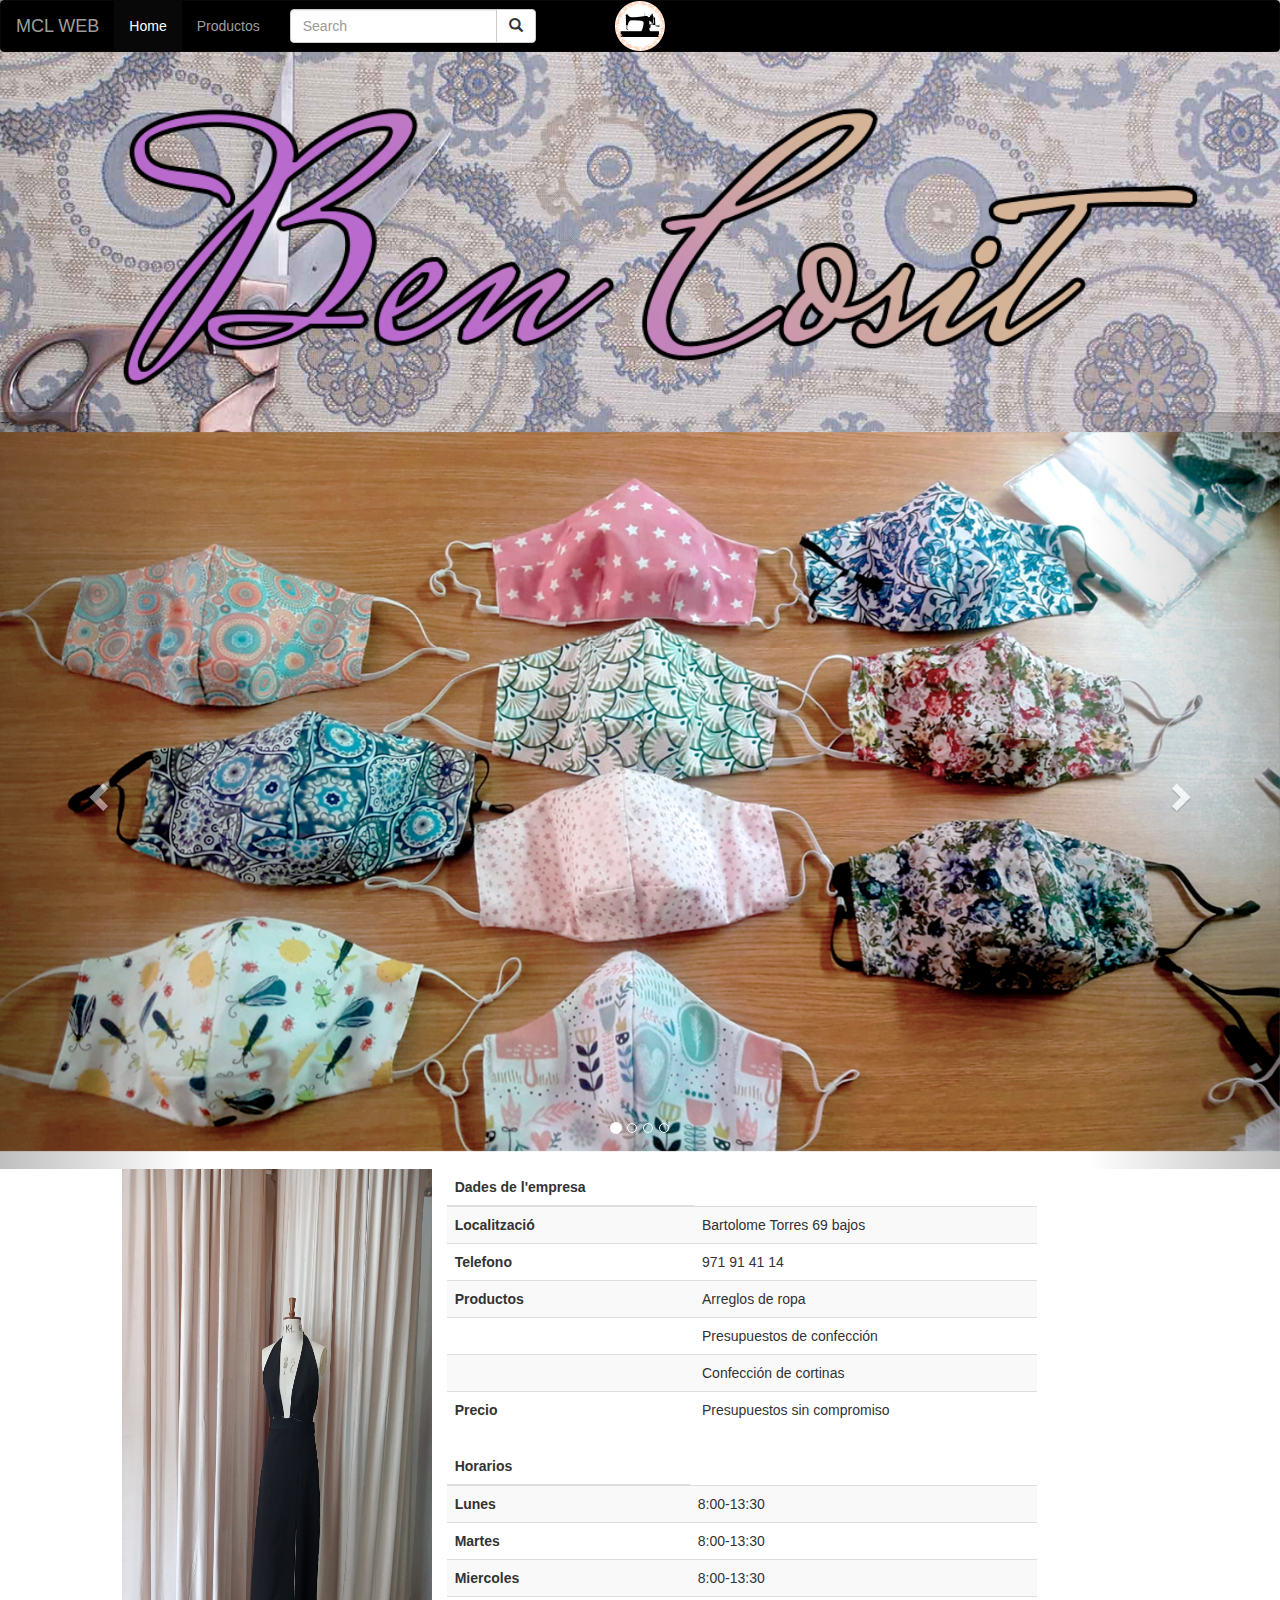
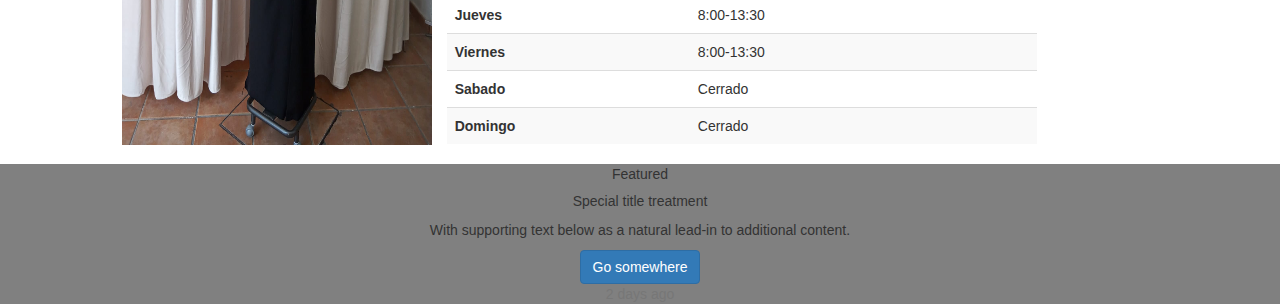
<file: Actividad 6.1/index.html>
<!DOCTYPE html>
<html lang="es">
  <head>
    <meta charset="UTF-8">
    <meta name="viewport" content="width=device-width, initial-scale=1.0">
    <link rel="stylesheet" href="https://maxcdn.bootstrapcdn.com/bootstrap/3.4.1/css/bootstrap.min.css">
    <link rel="stylesheet" href="css.css">
    <script src="https://ajax.googleapis.com/ajax/libs/jquery/3.5.1/jquery.min.js"></script>
    <script src="https://maxcdn.bootstrapcdn.com/bootstrap/3.4.1/js/bootstrap.min.js"></script>
    <title>MCL</title>
</head>

    
    <body>
      <header>
        <nav class="navbar navbar-inverse">
          <div class="container-fluid">
            <div class="navbar-header">
              <button type="button" class="navbar-toggle" data-toggle="collapse" data-target="#myNavbar">
                <span class="icon-bar"></span>
                <span class="icon-bar"></span>
                <span class="icon-bar"></span>
              </button>
              <a class="navbar-brand" href="#">MCL WEB</a>
            </div>
            <div class="collapse navbar-collapse" id="myNavbar">
              <ul class="nav navbar-nav">
                <li class="active"><a href="index.html">Home</a></li>
                <li><a href="galeria.html">Productos</a></li>
              </ul>
              <form class="navbar-form navbar-left" action="/action_page.php">
                  <div class="input-group">
                    <input type="text" class="form-control" placeholder="Search">
                    <div class="input-group-btn">
                      <button class="btn btn-default" type="submit">
                        <i class="glyphicon glyphicon-search"></i>
                      </button>
                    </div>
                  </div>
              </form>
              <ul class="nav navbar-nav navbar-right">
              </ul>
            </div>
          </div>
        </nav>
      </header>
      <div class="container" id="nombre">
        <img src="img/Nombre-5.png" alt="#">
      </div>

      <div id="myCarousel" class="carousel slide" data-ride="carousel">
         <!-- Indicators  -->
        <ol class="carousel-indicators">
          <li data-target="#myCarousel" data-slide-to="0" class="active"></li>
          <li data-target="#myCarousel" data-slide-to="1"></li>
          <li data-target="#myCarousel" data-slide-to="2"></li>
          <li data-target="#myCarousel" data-slide-to="3"></li>
        </ol> -->
      
         <!-- Wrapper for slides -->
         <div class="carousel-inner">
          <div class="item active">
            <a href="#">
              <img src="img/Car-1.jpg" alt="#">
              
          </a>
          </div>
      
          <div class="item">
            <a href="#">
            <img src="img/Car-2.jpg" alt="#">
            
          </a>
          </div>
      
          <div class="item">
            <img src="img/Car-3.jpg" alt="#">
            
          </div>

          <div class="item">
            <img src="img/Car-4.jpg" alt="#">
            
          </div>
          
        </div>
      
         <!-- Left and right controls  -->
      <a class="left carousel-control" href="#myCarousel" data-slide="prev">
          <span class="glyphicon glyphicon-chevron-left"></span>
          <span class="sr-only">Previous</span>
        </a>
        <a class="right carousel-control" href="#myCarousel" data-slide="next">
          <span class="glyphicon glyphicon-chevron-right"></span>
          <span class="sr-only">Next</span>
        </a>
      </div>

      <div class="col-lg-1"></div>
      <div class="col-lg-9">
        <div class="Container" id="inftext">
          <div class="col-lg-4" id="imginfo">
           
          </div>
        <div class="col-lg-8" id="info">
          <table class="table table-striped">
            <thead>
              <tr>
                <th scope="col">Dades de l'empresa</th>
              </tr>
            </thead>
            <tbody>
              <tr>
                <th scope="row">Localització</th>
                <td>Bartolome Torres 69 bajos</td>      
          
              </tr>
              <tr>
                <th scope="row">Telefono</th>
                <td>971 91 41 14</td>
          
              </tr>
              <tr>
                <th scope="row">Productos</th>
                <td>Arreglos de ropa</td>
           
              </tr>
              <tr>
                <th scope="row"></th>
                <td>Presupuestos de confección</td>
             
              </tr>
              <tr>
                <th scope="row"></th>
                <td>Confección de cortinas</td>
             
              </tr>
              <tr>
                <th scope="row">Precio</th>
                <td>Presupuestos sin compromiso</td>
              
              </tr>
            </tbody>
          </table>

          <table class="table table-striped">
            <thead>
              <tr>
                <th scope="col">Horarios</th>
              </tr>
            </thead>
            <tbody>
              <tr>
                <th scope="row">Lunes</th>
                <td>8:00-13:30</td>
                <td></td>
                <td></td>
              </tr>
              <tr>
                <th scope="row">Martes</th>
                <td>8:00-13:30</td>
                <td></td>
                <td></td>
              </tr>
              <tr>
                <th scope="row">Miercoles</th>
                <td>8:00-13:30</td>
                <td></td>
                <td></td>
              </tr>
              <tr>
                <th scope="row">Jueves</th>
                <td>8:00-13:30</td>
                <td></td>
                <td></td>
              </tr>
              <tr>
                <th scope="row">Viernes</th>
                <td>8:00-13:30</td>
                <td></td>
                <td></td>
              </tr>
              <tr>
                <th scope="row">Sabado</th>
                <td>Cerrado</td>
                <td></td>
                <td></td>
              </tr>
              <tr>
                <th scope="row">Domingo</th>
                <td>Cerrado</td>
                <td></td>
                <td></td>
              </tr>
            </tbody>
          </table>
        </div>
      </div>
      </div>
      <footer class="col-lg-12">
        
        <div class="card text-center">
          <div class="card-header">
            Featured
          </div>
          <div class="card-body">
            <h5 class="card-title">Special title treatment</h5>
            <p class="card-text">With supporting text below as a natural lead-in to additional content.</p>
            <a href="#" class="btn btn-primary">Go somewhere</a>
          </div>
          <div class="card-footer text-muted">
            2 days ago
          </div>
        </div>
      </footer>
    </body>
</html>
</file>
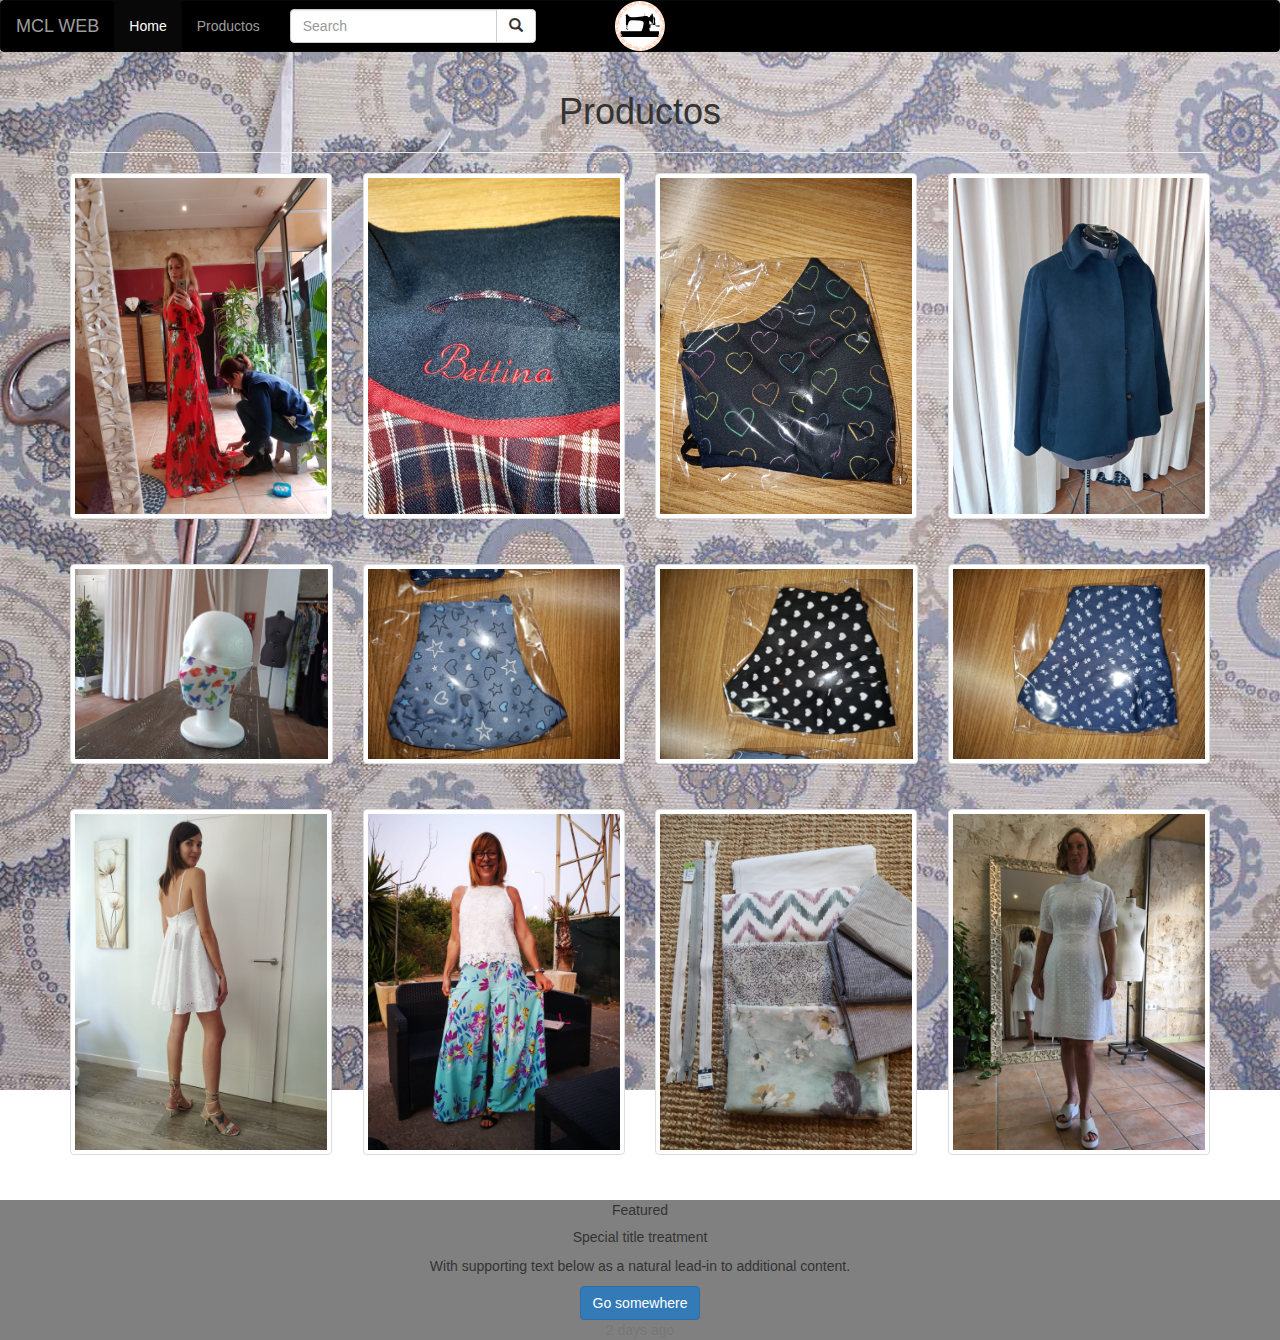
<file: Actividad 6.1/galeria.html>
<!DOCTYPE html>
    <html lang="es">
    <head>
        <meta charset="UTF-8">
        <meta name="viewport" content="width=device-width, initial-scale=1.0">
        <link rel="stylesheet" href="https://maxcdn.bootstrapcdn.com/bootstrap/3.4.1/css/bootstrap.min.css">
        <link rel="stylesheet" href="css.css">
        <script src="https://ajax.googleapis.com/ajax/libs/jquery/3.5.1/jquery.min.js"></script>
        <script src="https://maxcdn.bootstrapcdn.com/bootstrap/3.4.1/js/bootstrap.min.js"></script>
        <title>MCL</title>
    </head>
    <body>
        <header>
        <nav class="navbar navbar-inverse">
            <div class="container-fluid">
                <div class="navbar-header">
                    <button type="button" class="navbar-toggle" data-toggle="collapse" data-target="#myNavbar">
                    <span class="icon-bar"></span>
                    <span class="icon-bar"></span>
                    <span class="icon-bar"></span>
                    </button>
                    <a class="navbar-brand" href="#">MCL WEB</a>
                </div>
            <div class="collapse navbar-collapse" id="myNavbar">
                <ul class="nav navbar-nav">
                <li class="active"><a href="index.html">Home</a></li>
                <li><a href="galeria.html">Productos</a></li>
                </ul>
                <form class="navbar-form navbar-left" action="/action_page.php">
                    <div class="input-group">
                    <input type="text" class="form-control" placeholder="Search">
                    <div class="input-group-btn">
                        <button class="btn btn-default" type="submit">
                        <i class="glyphicon glyphicon-search"></i>
                        </button>
                    </div>
                    </div>
                </form>
                <ul class="nav navbar-nav navbar-right">
                </ul>
            </div>
            </div>
        </nav>
        </header>

        <div class="container" id="imgs">

            <h1 class="font-weight-light text-center text-lg-left mt-4 mb-0">Productos</h1>
          
            <hr class="mt-2 mb-5">
          
            <div class="row text-center text-lg-left">
          
              <div class="col-lg-3 col-md-4 col-6">
                <a href="#" class="d-block mb-4 h-100">
                      <img class="img-fluid img-thumbnail" src="img/Prod-3.jpg" alt="">
                    </a>
              </div>
              <div class="col-lg-3 col-md-4 col-6">
                <a href="#" class="d-block mb-4 h-100">
                      <img class="img-fluid img-thumbnail" src="img/Prod-1.jpg" alt="">
                    </a>
              </div>
              <div class="col-lg-3 col-md-4 col-6">
                <a href="#" class="d-block mb-4 h-100">
                      <img class="img-fluid img-thumbnail" src="img/Mas-1.jpg" alt="">
                    </a>
              </div>
              <div class="col-lg-3 col-md-4 col-6">
                <a href="#" class="d-block mb-4 h-100">
                      <img class="img-fluid img-thumbnail" src="img/Prod-2.jpg" alt="">
                    </a>
              </div>
              <div class="col-lg-3 col-md-4 col-6">
                <a href="#" class="d-block mb-4 h-100">
                      <img class="img-fluid img-thumbnail" src="img/Mas-5.jpeg" alt="">
                    </a>
              </div>
              <div class="col-lg-3 col-md-4 col-6">
                <a href="#" class="d-block mb-4 h-100">
                      <img class="img-fluid img-thumbnail" src="img/Mas-3.jpg" alt="">
                    </a>
              </div>
              <div class="col-lg-3 col-md-4 col-6">
                <a href="#" class="d-block mb-4 h-100">
                      <img class="img-fluid img-thumbnail" src="img/Mas-2.jpg" alt="">
                    </a>
              </div>
              <div class="col-lg-3 col-md-4 col-6">
                <a href="#" class="d-block mb-4 h-100">
                      <img class="img-fluid img-thumbnail" src="img/Mas-4.jpg" alt="">
                    </a>
              </div>
              <div class="col-lg-3 col-md-4 col-6">
                <a href="#" class="d-block mb-4 h-100">
                      <img class="img-fluid img-thumbnail" src="img/Prod-4.jpg" alt="">
                    </a>
              </div>
              <div class="col-lg-3 col-md-4 col-6">
                <a href="#" class="d-block mb-4 h-100">
                      <img class="img-fluid img-thumbnail" src="img/Prod-5.jpg" alt="">
                    </a>
              </div>
              <div class="col-lg-3 col-md-4 col-6">
                <a href="#" class="d-block mb-4 h-100">
                      <img class="img-fluid img-thumbnail" src="img/Prod-6.jpg" alt="">
                    </a>
              </div>
              <div class="col-lg-3 col-md-4 col-6">
                <a href="#" class="d-block mb-4 h-100">
                      <img class="img-fluid img-thumbnail" src="img/Prod-7.jpg" alt="">
                    </a>
              </div>
              
            </div>
          
        </div>
        <footer>
            <div class="card text-center">
              <div class="card-header">
                Featured
              </div>
              <div class="card-body">
                <h5 class="card-title">Special title treatment</h5>
                <p class="card-text">With supporting text below as a natural lead-in to additional content.</p>
                <a href="#" class="btn btn-primary">Go somewhere</a>
              </div>
              <div class="card-footer text-muted">
                2 days ago
              </div>
            </div>
          </footer>
    </body>
</html>
</file>
<file: Actividad 6.1/css.css>
.navbar{
    background: url("img/coser-200px.jpg") no-repeat center;
    background-size: cover;
    background-size: auto 50px;
    background-color: black;
    background-position-y: 0px;
}


body{
    background: url("img/Fondo.jpeg") no-repeat left;
    background-size: cover;
    background-attachment: fixed;
}

#nombre img {
    height: auto;
    width: 100%;
    margin-bottom: 2vh;
}

#cuadro{
    background-color: violet;
    border: 2px solid black;
    
}

.img1 {
    height: 20%;
}

.img-fluid {
    margin-bottom: 5vh;
}

.carousel-inner img{
    width: 100%;
    margin-bottom: 2vh;
    height: 500px;
}

#info{
    background-color: white;
    height: auto;
}
#imginfo {
    background: url("img/Info.jpeg") no-repeat;
    background-size: cover;
    background-size: 100% 100%;
    height: 64vh; 
    margin-bottom: 2vh;
}

.thead{
    text-align: center;
}

footer{
    background-color: grey;
    width: 100%;
}
</file>
